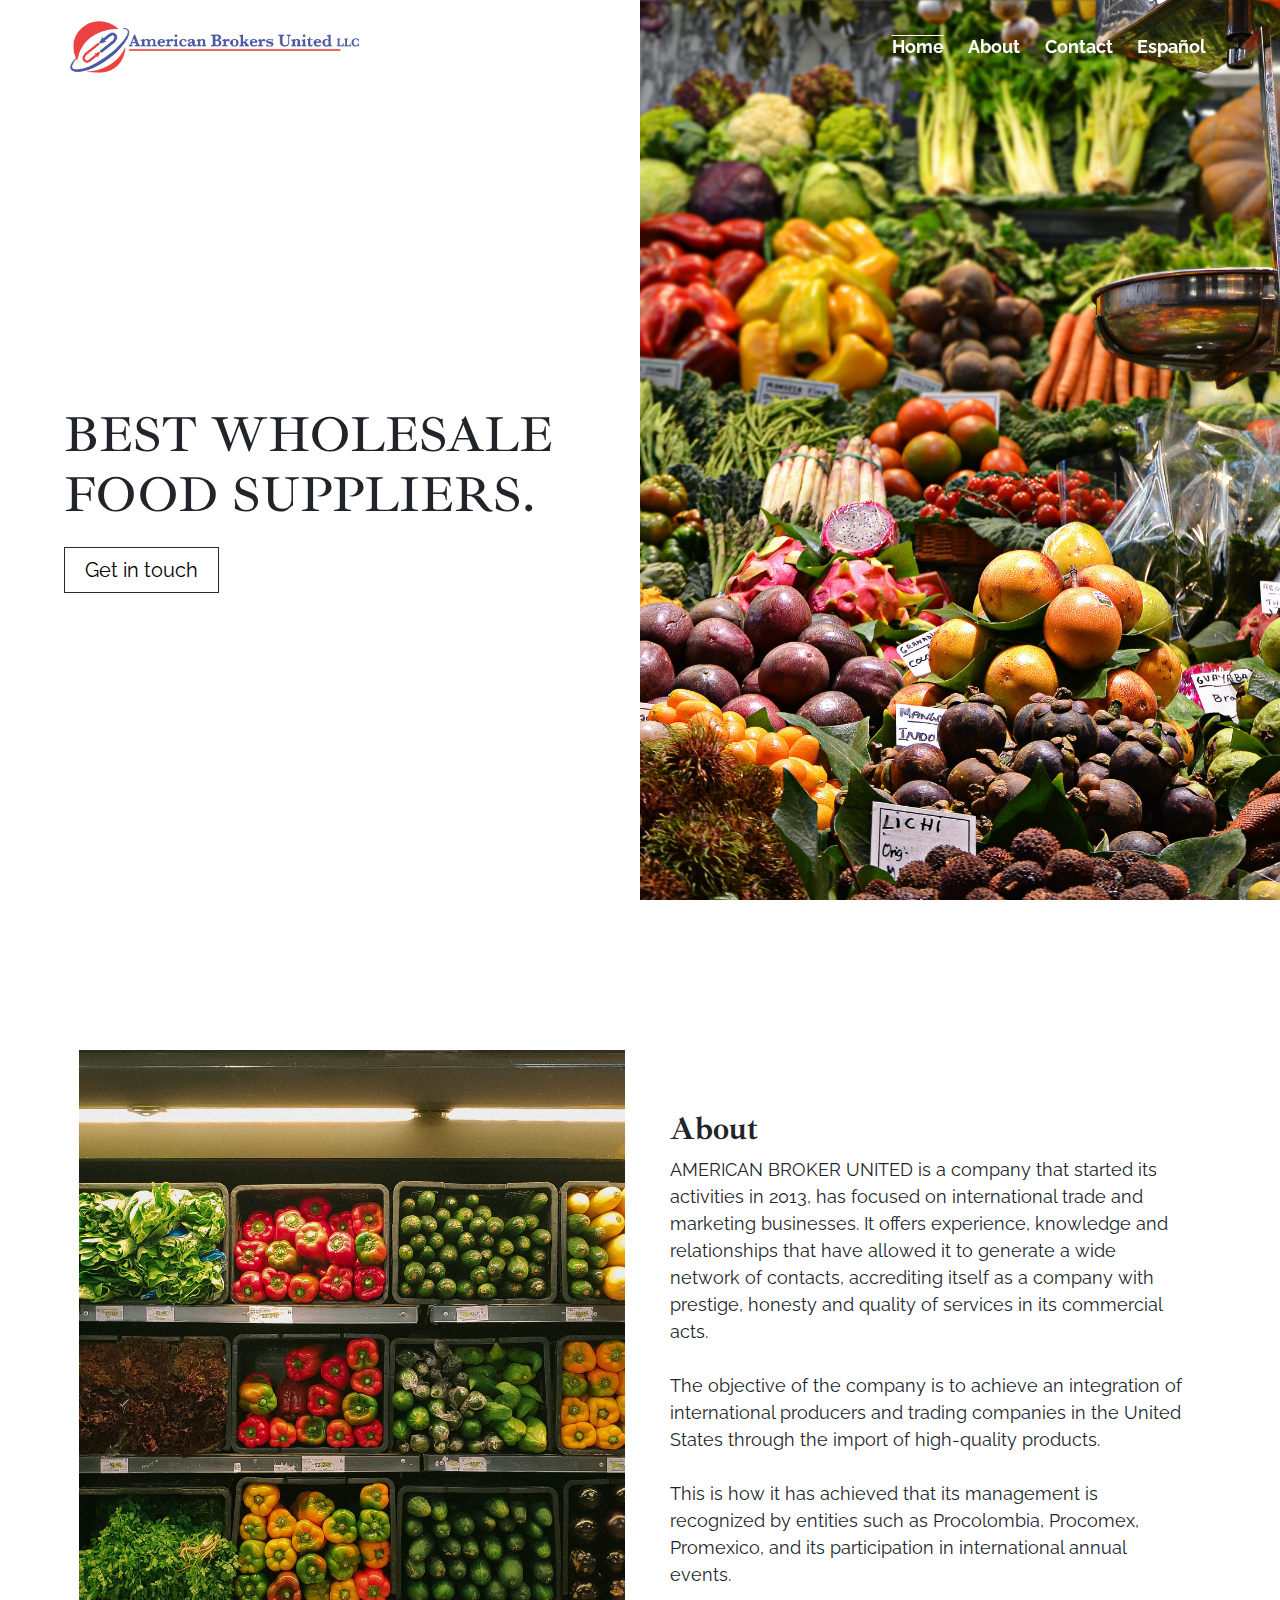
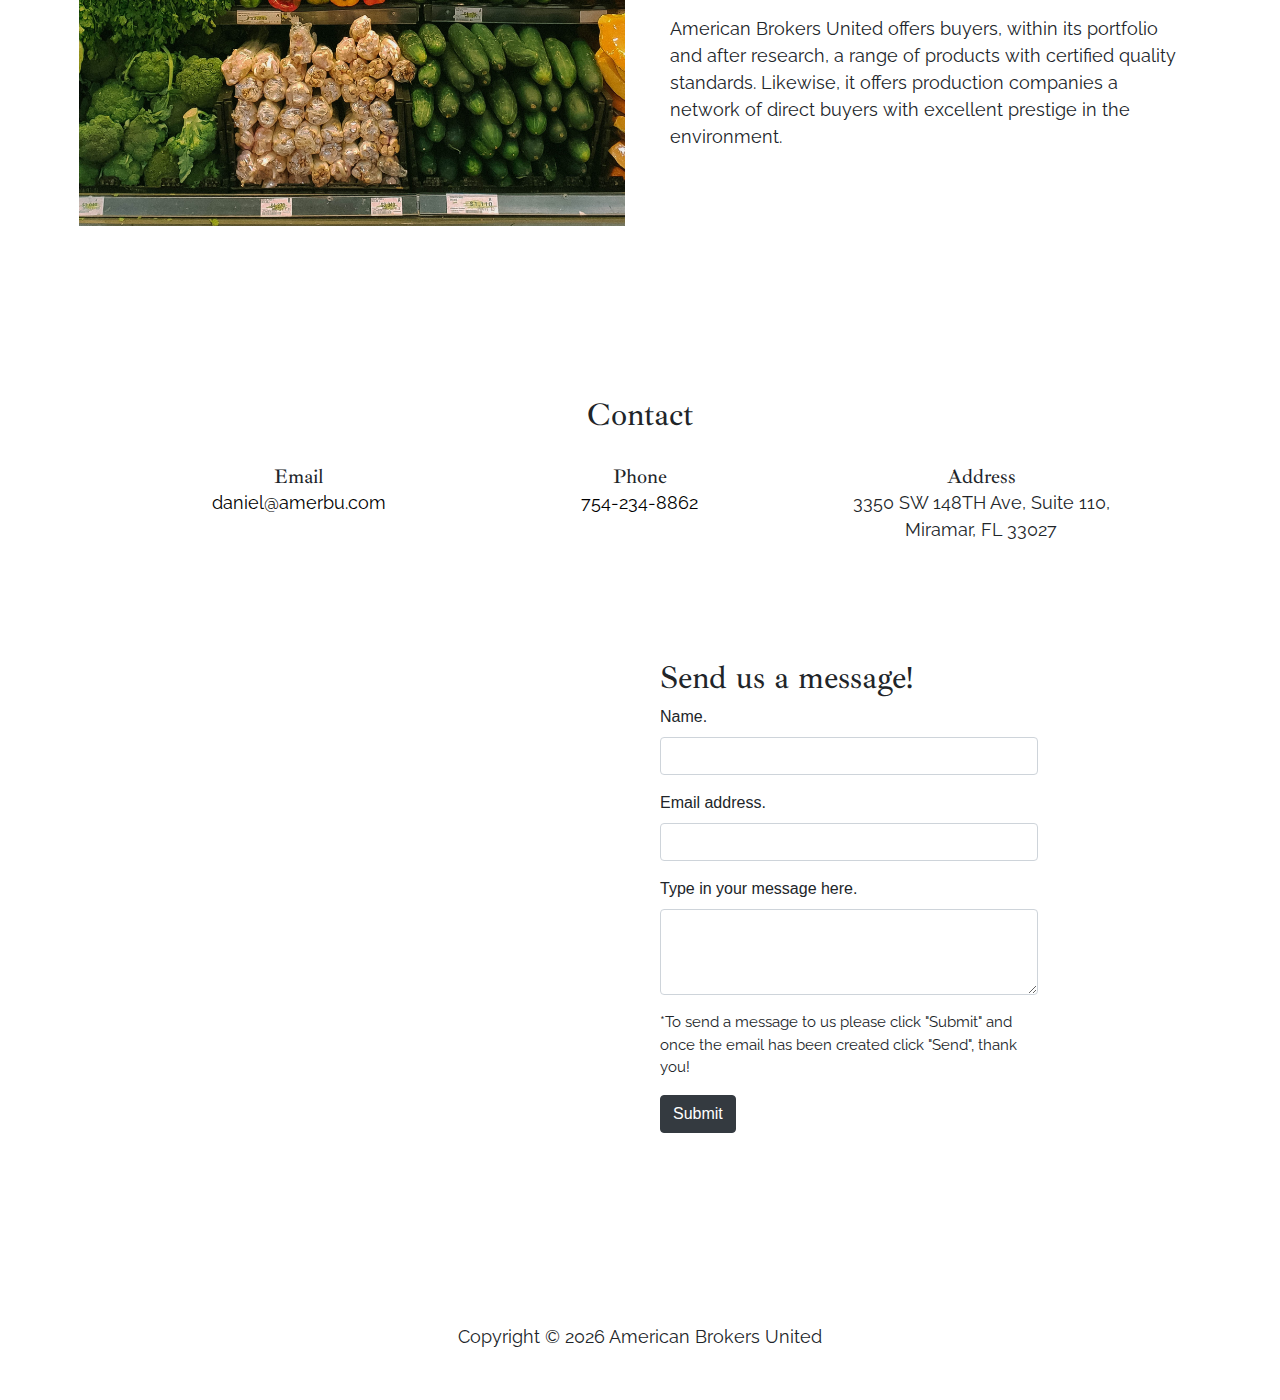
<file: index.html>
<!DOCTYPE html>
<html lang="en">
  <head>
    <!-- Required meta tags -->
    <meta charset="utf-8" />
    <meta name="viewport" content="width=device-width, initial-scale=1, shrink-to-fit=no" />

    <!-- Bootstrap CSS -->
    <link
      rel="stylesheet"
      href="https://stackpath.bootstrapcdn.com/bootstrap/4.4.1/css/bootstrap.min.css"
      integrity="sha384-Vkoo8x4CGsO3+Hhxv8T/Q5PaXtkKtu6ug5TOeNV6gBiFeWPGFN9MuhOf23Q9Ifjh"
      crossorigin="anonymous"
    />

    <!-- Optional CSS -->
    <link rel="stylesheet" href="assets/styles/main.css" />

    <title>American Brokers United</title>
  </head>
  <body>
    <!-- navigation starts here -->
    <nav>
      <div class="parent">
        <img src="assets/images/American_Brokers_United_Logo.png" alt="logo" />

        <div class="divider"></div>

        <div class="menu-items">
          <div class="center">
            <a class="menu-item active" href="#hero">Home</a>

            <a class="menu-item" href="#about">About</a>

            <a class="menu-item" href="#contact">Contact</a>

            <a class="menu-item" href="index.es.html">Español</a>
          </div>
        </div>

        <div class="menu-backdrop"></div>

        <div class="menu-button">
          <div class="bar top"></div>
          <div class="bar middle"></div>
          <div class="bar bottom"></div>
        </div>
      </div>
    </nav>
    <!-- navigation ends here -->

    <!-- hero section starts here -->
    <div id="hero">
      <div class="parent">
        <div class="half">
          <div class="header">
            <h1>BEST WHOLESALE FOOD SUPPLIERS.</h1>

            <a class="button" href="Tel:754-234-8862">Get in touch</a>
          </div>
        </div>

        <div class="half">
          <div class="image">
            <img src="assets/images/food_display_1.jpg" alt="" />
          </div>
        </div>
      </div>
    </div>
    <!-- hero section ends here -->

    <!-- aplications section starts here -->
    <!-- <div id="application">
      <div class="col">
        <div class="header row">
          <h2>Start Today!</h2>

          <p>
            Our flexibility and experience, as well as our sincere focus on
            customer satisfaction, have made us the choice labor provider for
            numerous well-known companies.
          </p>
        </div>

        <div class="wrapper row">
          <div class="item col-lg-4">
            <img
              src="https://ucarecdn.com/b28c2bde-d9c7-4fa5-926f-c1394948f968/maninbrown.jpg"
              alt=""
            />

            <a
              class="button"
              href="http://workforcebrokers.com/warehousing_multistep_form.php"
              target="_blank"
            >
              Apply for a job.
            </a>
          </div>

          <div class="item col-lg-4">
            <img
              src="https://ucarecdn.com/986c4a35-7eb5-46c7-9a01-ec18f6f53d84/peopleseated.jpg"
              alt=""
            />

            <a
              class="button"
              href="http://workforcebrokers.com/warehousing_request_form.php"
              target="_blank"
            >
              Get a quote.
            </a>
          </div>
        </div>
      </div>
    </div> -->
    <!-- aplications section ends here -->

    <!-- about section starts here -->
    <div id="about">
      <div class="row">
        <div class="image col-lg-6 col-sm-8">
          <img src="assets/images/food_display_3.jpg" alt="" />
        </div>

        <div class="text col-lg-6 col-sm-8">
          <h2>About</h2>

          <p>
            AMERICAN BROKER UNITED is a company that started its activities in 2013, has focused on international trade and marketing businesses. It offers
            experience, knowledge and relationships that have allowed it to generate a wide network of contacts, accrediting itself as a company with prestige,
            honesty and quality of services in its commercial acts. <br /><br />
            The objective of the company is to achieve an integration of international producers and trading companies in the United States through the import
            of high-quality products. <br /><br />
            This is how it has achieved that its management is recognized by entities such as Procolombia, Procomex, Promexico, and its participation in
            international annual events. <br /><br />
            American Brokers United offers buyers, within its portfolio and after research, a range of products with certified quality standards. Likewise, it
            offers production companies a network of direct buyers with excellent prestige in the environment.
          </p>
        </div>
      </div>
    </div>
    <!-- about section ends here -->

    <!-- cta section starts here -->
    <!-- <div id="cta">
      <h2>
        Our flexibility and experience, as well as our sincere focus on customer
        satisfaction, have made us the choice labor provider for numerous
        well-known companies.
      </h2>

      <a class="button" href="#contact"> Get in touch! </a>
    </div> -->
    <!-- cta section starts here -->

    <!-- contact section starts here -->
    <div id="contact">
      <div class="col">
        <div class="header row">
          <h2>Contact</h2>
        </div>

        <div class="info row">
          <div class="col-lg-4 col-sm-8">
            <h3>Email</h3>
            <a
              href="mailto:daniel@amerbu.com
            "
              >daniel@amerbu.com
            </a>
          </div>

          <div class="col-lg-4 col-sm-8">
            <h3>Phone</h3>
            <a href="tel:754-234-8862">754-234-8862</a>
          </div>

          <div class="col-lg-4 col-sm-8">
            <h3>Address</h3>
            <p>3350 SW 148TH Ave, Suite 110, Miramar, FL 33027</p>
          </div>
        </div>

        <div class="row">
          <div class="map col-lg-6">
            <iframe
              src="https://www.google.com/maps/embed?pb=!1m18!1m12!1m3!1d3586.7285831823465!2d-80.34755562372477!3d25.97694039967621!2m3!1f0!2f0!3f0!3m2!1i1024!2i768!4f13.1!3m3!1m2!1s0x88d9a46abf560515%3A0x45b4c12c2d3e553a!2s3350%20SW%20148th%20Ave%20Suit%20110%2C%20Miramar%2C%20FL%2033027!5e0!3m2!1sen!2sus!4v1685573606540!5m2!1sen!2sus"
              width="600"
              height="450"
              frameborder="0"
              style="border: 0"
              allowfullscreen=""
              aria-hidden="false"
              tabindex="0"
            ></iframe>
          </div>
          <div class="form col-lg-6">
            <h2>Send us a message!</h2>

            <form action="mailto:daniel@amerbu.com?subject=Website Form Submission" method="post" enctype="text/plain">
              <div class="form-row form-group">
                <div class="col">
                  <label>Name.</label>
                  <input type="text" name="Name" class="form-control" required />
                </div>
              </div>
              <div class="form-group">
                <label for="exampleInputEmail1">Email address.</label>
                <input type="email" name="Email" class="form-control" id="exampleInputEmail1" aria-describedby="emailHelp" required />
              </div>
              <div class="form-group">
                <label for="exampleFormControlTextarea1">Type in your message here.</label>
                <textarea class="form-control" name="Message" id="exampleFormControlTextarea1" rows="3" required></textarea>
              </div>
              <p style="font-size: 15px; width: 100%">
                *To send a message to us please click "Submit" and once the email has been created click "Send", thank you!
              </p>
              <button type="submit" class="btn btn-dark">Submit</button>
            </form>
          </div>
        </div>
      </div>
    </div>
    <!-- contact section ends here -->

    <!-- footer section starts here -->
    <footer>
      <p>Copyright &copy; <span id="footer-year">2020</span> American Brokers United</p>
    </footer>
    <!-- footer section ends here -->

    <!-- jQuery first, then Popper.js, then Bootstrap JS -->
    <script
      src="https://code.jquery.com/jquery-3.4.1.slim.min.js"
      integrity="sha384-J6qa4849blE2+poT4WnyKhv5vZF5SrPo0iEjwBvKU7imGFAV0wwj1yYfoRSJoZ+n"
      crossorigin="anonymous"
    ></script>
    <script
      src="https://cdn.jsdelivr.net/npm/popper.js@1.16.0/dist/umd/popper.min.js"
      integrity="sha384-Q6E9RHvbIyZFJoft+2mJbHaEWldlvI9IOYy5n3zV9zzTtmI3UksdQRVvoxMfooAo"
      crossorigin="anonymous"
    ></script>
    <script
      src="https://stackpath.bootstrapcdn.com/bootstrap/4.4.1/js/bootstrap.min.js"
      integrity="sha384-wfSDF2E50Y2D1uUdj0O3uMBJnjuUD4Ih7YwaYd1iqfktj0Uod8GCExl3Og8ifwB6"
      crossorigin="anonymous"
    ></script>

    <!-- Optional JavaScript -->
    <script type="text/javascript" src="assets/javascript/master.js"></script>

    <script>
      document.addEventListener('DOMContentLoaded', () => {
        document.querySelector('#footer-year').innerText = new Date().getFullYear()
      })
    </script>
  </body>
</html>
</file>
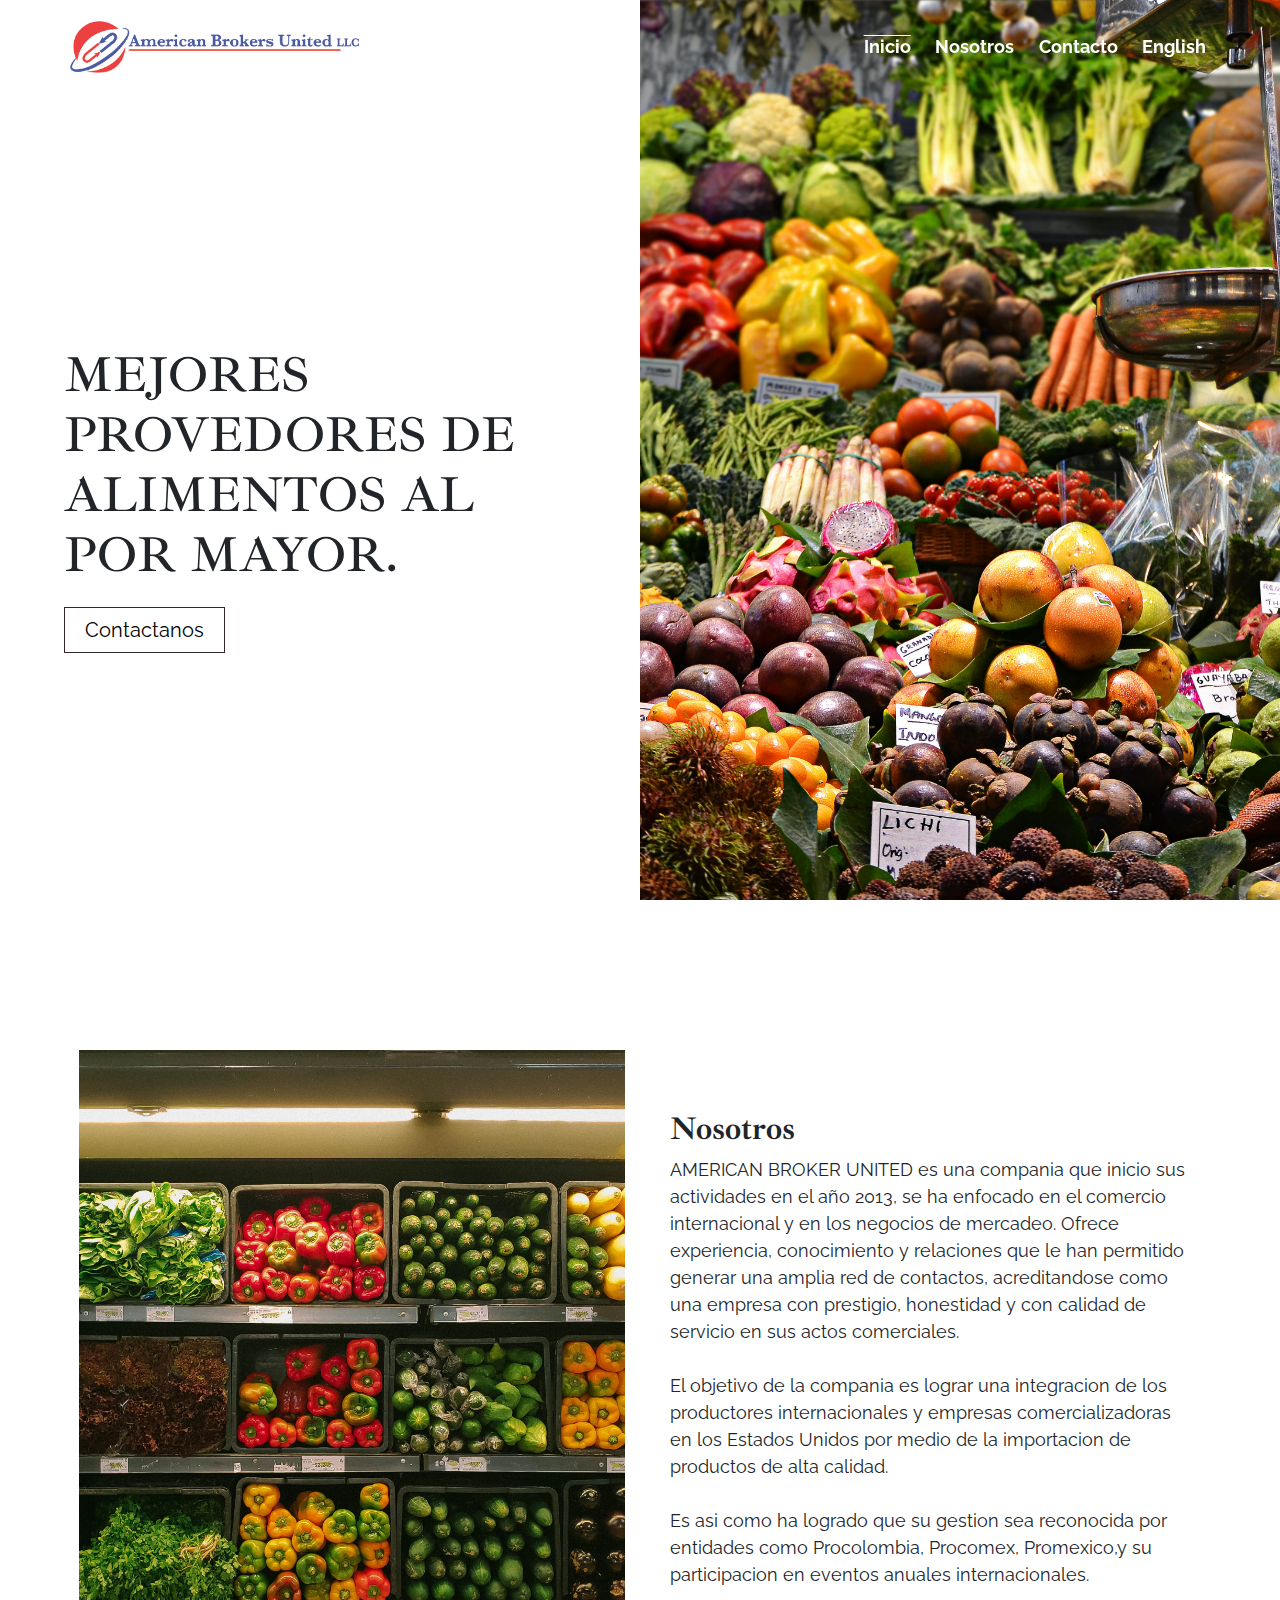
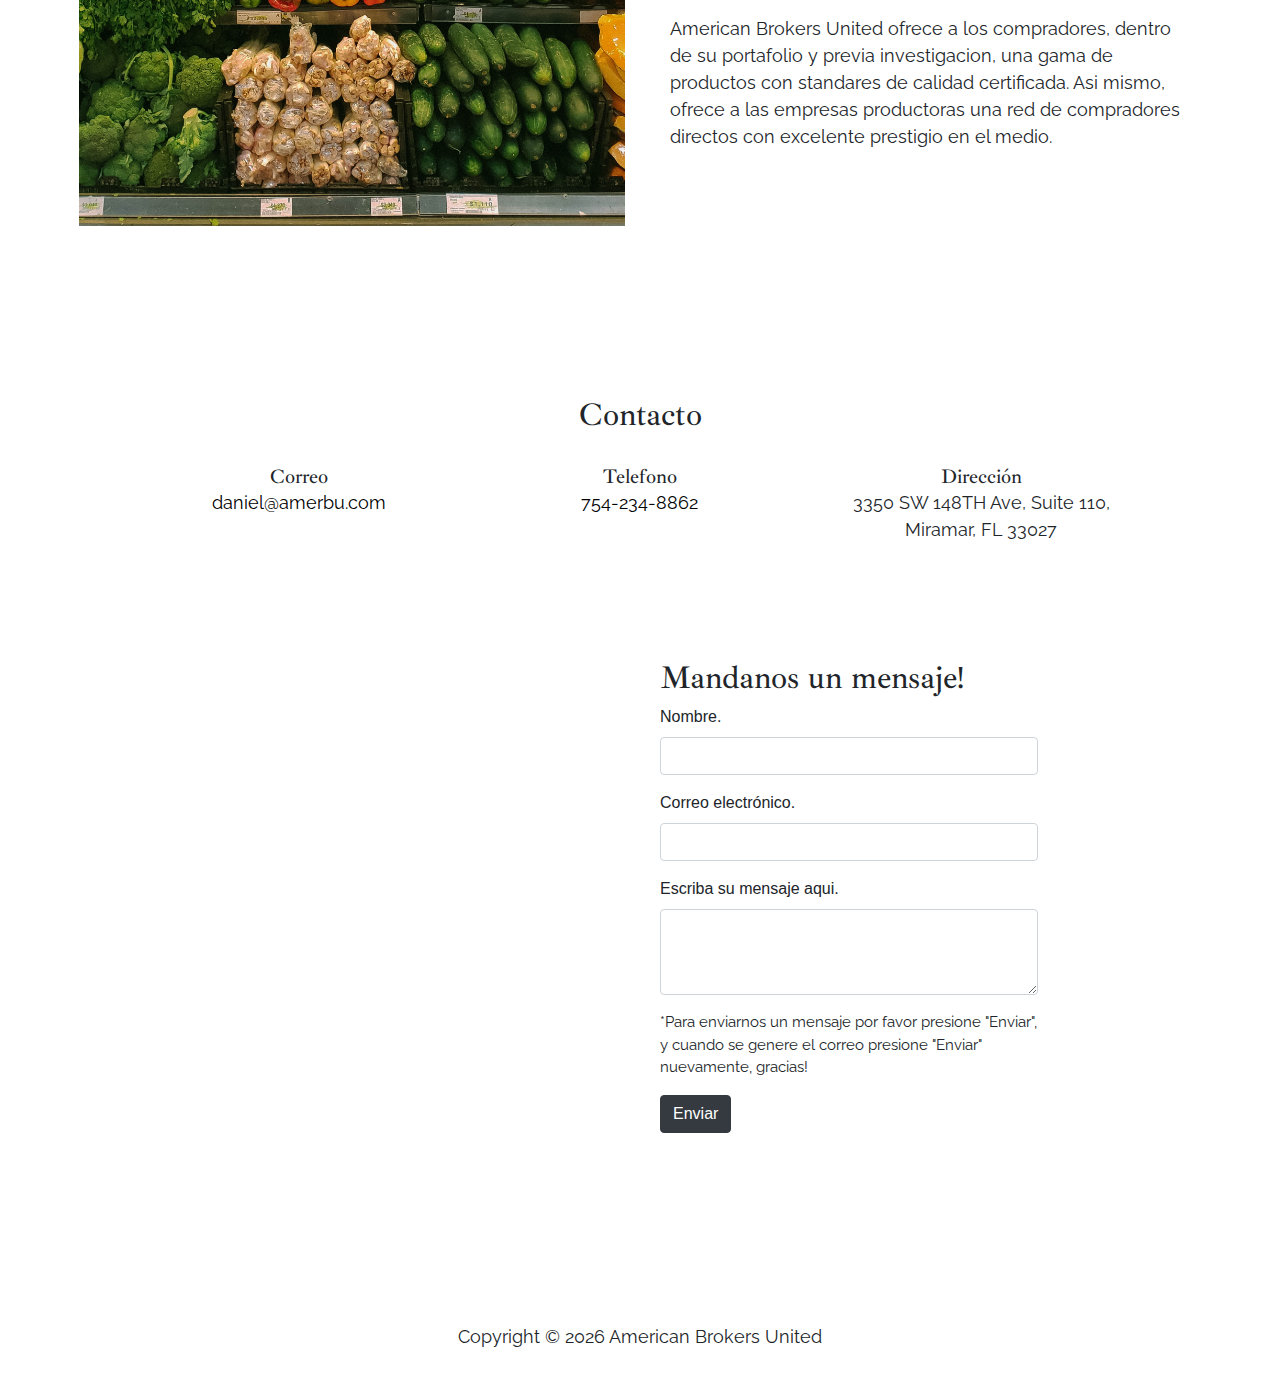
<file: index.es.html>
<!DOCTYPE html>
<html lang="es">
  <head>
    <!-- Required meta tags -->
    <meta charset="utf-8" />
    <meta name="viewport" content="width=device-width, initial-scale=1, shrink-to-fit=no" />

    <!-- Bootstrap CSS -->
    <link
      rel="stylesheet"
      href="https://stackpath.bootstrapcdn.com/bootstrap/4.4.1/css/bootstrap.min.css"
      integrity="sha384-Vkoo8x4CGsO3+Hhxv8T/Q5PaXtkKtu6ug5TOeNV6gBiFeWPGFN9MuhOf23Q9Ifjh"
      crossorigin="anonymous"
    />

    <!-- Optional CSS -->
    <link rel="stylesheet" href="assets/styles/main.css" />

    <title>American Brokers United</title>
  </head>
  <body>
    <!-- navigation starts here -->
    <nav>
      <div class="parent">
        <img src="assets/images/American_Brokers_United_Logo.png" alt="logo" />

        <div class="divider"></div>

        <div class="menu-items">
          <div class="center">
            <a class="menu-item active" href="#hero">Inicio</a>

            <a class="menu-item" href="#about">Nosotros</a>

            <a class="menu-item" href="#contact">Contacto</a>

            <a class="menu-item" href="index.html">English</a>
          </div>
        </div>

        <div class="menu-backdrop"></div>

        <div class="menu-button">
          <div class="bar top"></div>
          <div class="bar middle"></div>
          <div class="bar bottom"></div>
        </div>
      </div>
    </nav>
    <!-- navigation ends here -->

    <!-- hero section starts here -->
    <div id="hero">
      <div class="parent">
        <div class="half">
          <div class="header">
            <h1>MEJORES PROVEDORES DE ALIMENTOS AL POR MAYOR.</h1>

            <a class="button" href="Tel:754-234-8862">Contactanos</a>
          </div>
        </div>

        <div class="half">
          <div class="image">
            <img src="assets/images/food_display_1.jpg" alt="" />
          </div>
        </div>
      </div>
    </div>
    <!-- hero section ends here -->

    <!-- aplications section starts here -->
    <!-- <div id="application">
      <div class="col">
        <div class="header row">
          <h2>Start Today!</h2>

          <p>
            Our flexibility and experience, as well as our sincere focus on
            customer satisfaction, have made us the choice labor provider for
            numerous well-known companies.
          </p>
        </div>

        <div class="wrapper row">
          <div class="item col-lg-4">
            <img
              src="https://ucarecdn.com/b28c2bde-d9c7-4fa5-926f-c1394948f968/maninbrown.jpg"
              alt=""
            />

            <a
              class="button"
              href="http://workforcebrokers.com/warehousing_multistep_form.php"
              target="_blank"
            >
              Apply for a job.
            </a>
          </div>

          <div class="item col-lg-4">
            <img
              src="https://ucarecdn.com/986c4a35-7eb5-46c7-9a01-ec18f6f53d84/peopleseated.jpg"
              alt=""
            />

            <a
              class="button"
              href="http://workforcebrokers.com/warehousing_request_form.php"
              target="_blank"
            >
              Get a quote.
            </a>
          </div>
        </div>
      </div>
    </div> -->
    <!-- aplications section ends here -->

    <!-- about section starts here -->
    <div id="about">
      <div class="row">
        <div class="image col-lg-6 col-sm-8">
          <img src="assets/images/food_display_3.jpg" alt="" />
        </div>

        <div class="text col-lg-6 col-sm-8">
          <h2>Nosotros</h2>

          <p>
            AMERICAN BROKER UNITED es una compania que inicio sus actividades en el año 2013, se ha enfocado en el comercio internacional y en los negocios de
            mercadeo. Ofrece experiencia, conocimiento y relaciones que le han permitido generar una amplia red de contactos, acreditandose como una empresa con
            prestigio, honestidad y con calidad de servicio en sus actos comerciales. <br /><br />
            El objetivo de la compania es lograr una integracion de los productores internacionales y empresas comercializadoras en los Estados Unidos por medio
            de la importacion de productos de alta calidad.<br /><br />
            Es asi como ha logrado que su gestion sea reconocida por entidades como Procolombia, Procomex, Promexico,y su participacion en eventos anuales
            internacionales. <br /><br />American Brokers United ofrece a los compradores, dentro de su portafolio y previa investigacion, una gama de productos
            con standares de calidad certificada. Asi mismo, ofrece a las empresas productoras una red de compradores directos con excelente prestigio en el
            medio.
          </p>
        </div>
      </div>
    </div>
    <!-- about section ends here -->

    <!-- cta section starts here -->
    <!-- <div id="cta">
      <h2>
        Our flexibility and experience, as well as our sincere focus on customer
        satisfaction, have made us the choice labor provider for numerous
        well-known companies.
      </h2>

      <a class="button" href="#contact"> Get in touch! </a>
    </div> -->
    <!-- cta section starts here -->

    <!-- contact section starts here -->
    <div id="contact">
      <div class="col">
        <div class="header row">
          <h2>Contacto</h2>
        </div>

        <div class="info row">
          <div class="col-lg-4 col-sm-8">
            <h3>Correo</h3>
            <a
              href="mailto:daniel@amerbu.com
            "
              >daniel@amerbu.com
            </a>
          </div>

          <div class="col-lg-4 col-sm-8">
            <h3>Telefono</h3>
            <a href="tel:754-234-8862">754-234-8862</a>
          </div>

          <div class="col-lg-4 col-sm-8">
            <h3>Dirección</h3>
            <p>3350 SW 148TH Ave, Suite 110, Miramar, FL 33027</p>
          </div>
        </div>

        <div class="row">
          <div class="map col-lg-6">
            <iframe
              src="https://www.google.com/maps/embed?pb=!1m18!1m12!1m3!1d3586.7285831823465!2d-80.34755562372477!3d25.97694039967621!2m3!1f0!2f0!3f0!3m2!1i1024!2i768!4f13.1!3m3!1m2!1s0x88d9a46abf560515%3A0x45b4c12c2d3e553a!2s3350%20SW%20148th%20Ave%20Suit%20110%2C%20Miramar%2C%20FL%2033027!5e0!3m2!1sen!2sus!4v1685573606540!5m2!1sen!2sus"
              width="600"
              height="450"
              frameborder="0"
              style="border: 0"
              allowfullscreen=""
              aria-hidden="false"
              tabindex="0"
            ></iframe>
          </div>
          <div class="form col-lg-6">
            <h2>Mandanos un mensaje!</h2>

            <form action="mailto:daniel@amerbu.com?subject=Website Form Submission" method="post" enctype="text/plain">
              <div class="form-row form-group">
                <div class="col">
                  <label>Nombre.</label>
                  <input type="text" name="Name" class="form-control" required />
                </div>
              </div>
              <div class="form-group">
                <label for="exampleInputEmail1">Correo electrónico.</label>
                <input type="email" name="Email" class="form-control" id="exampleInputEmail1" aria-describedby="emailHelp" required />
              </div>
              <div class="form-group">
                <label for="exampleFormControlTextarea1">Escriba su mensaje aqui.</label>
                <textarea class="form-control" name="Message" id="exampleFormControlTextarea1" rows="3" required></textarea>
              </div>
              <p style="font-size: 15px; width: 100%">
                *Para enviarnos un mensaje por favor presione "Enviar", y cuando se genere el correo presione "Enviar" nuevamente, gracias!
              </p>
              <button type="submit" class="btn btn-dark">Enviar</button>
            </form>
          </div>
        </div>
      </div>
    </div>
    <!-- contact section ends here -->

    <!-- footer section starts here -->
    <footer>
      <p>Copyright &copy; <span id="footer-year">2020</span> American Brokers United</p>
    </footer>
    <!-- footer section ends here -->

    <!-- jQuery first, then Popper.js, then Bootstrap JS -->
    <script
      src="https://code.jquery.com/jquery-3.4.1.slim.min.js"
      integrity="sha384-J6qa4849blE2+poT4WnyKhv5vZF5SrPo0iEjwBvKU7imGFAV0wwj1yYfoRSJoZ+n"
      crossorigin="anonymous"
    ></script>
    <script
      src="https://cdn.jsdelivr.net/npm/popper.js@1.16.0/dist/umd/popper.min.js"
      integrity="sha384-Q6E9RHvbIyZFJoft+2mJbHaEWldlvI9IOYy5n3zV9zzTtmI3UksdQRVvoxMfooAo"
      crossorigin="anonymous"
    ></script>
    <script
      src="https://stackpath.bootstrapcdn.com/bootstrap/4.4.1/js/bootstrap.min.js"
      integrity="sha384-wfSDF2E50Y2D1uUdj0O3uMBJnjuUD4Ih7YwaYd1iqfktj0Uod8GCExl3Og8ifwB6"
      crossorigin="anonymous"
    ></script>

    <!-- Optional JavaScript -->
    <script type="text/javascript" src="assets/javascript/master.js"></script>

    <script>
      document.addEventListener('DOMContentLoaded', () => {
        document.querySelector('#footer-year').innerText = new Date().getFullYear()
      })
    </script>
  </body>
</html>
</file>
<file: assets/styles/main.css>
@import url("https://fonts.googleapis.com/css?family=Ibarra+Real+Nova|Raleway&display=swap");
html h1,
html h2,
html h3 {
  font-family: "Ibarra Real Nova", serif;
}

html a,
html a:hover {
  color: #000;
  text-decoration: none;
}

html a,
html p {
  font-family: "Raleway", sans-serif;
  font-size: 18px;
}

html img {
  -o-object-fit: cover;
     object-fit: cover;
}

html .button {
  border: 1px solid #342729;
  font-size: 20px;
  padding: 10px 20px;
  outline: none;
}

html .button:hover {
  background: #342729;
  color: #fff;
}

nav {
  position: fixed;
  width: 100%;
  z-index: 2;
}

nav .parent {
  display: -webkit-box;
  display: -ms-flexbox;
  display: flex;
  -webkit-box-align: center;
      -ms-flex-align: center;
          align-items: center;
  padding: 15px 5% 10px;
}

nav .parent img {
  width: 300px;
}

nav .parent .menu-items a {
  font-weight: bold;
  color: #fff;
}

nav .divider {
  -webkit-box-flex: 1;
      -ms-flex: 1;
          flex: 1;
}

nav .active {
  text-decoration: overline;
}

nav .button {
  padding: 5px 20px;
}

@media screen and (max-width: 768px) {
  nav .parent {
    padding: 20px 7%;
  }
  nav .parent img {
    width: 220px;
  }
  nav .menu-items {
    position: absolute;
    background-color: #cbc3b6;
    top: 0;
    right: 0;
    width: 70vw;
    height: 100vh;
    -webkit-transform: translateX(100%);
            transform: translateX(100%);
    -webkit-transition: -webkit-transform 0.2s ease-out;
    transition: -webkit-transform 0.2s ease-out;
    transition: transform 0.2s ease-out;
    transition: transform 0.2s ease-out, -webkit-transform 0.2s ease-out;
    z-index: 2;
  }
  nav .menu-items.show {
    -webkit-transform: translateX(0%);
            transform: translateX(0%);
  }
  nav .menu-items .center {
    text-align: center;
    position: absolute;
    top: 50%;
    left: 50%;
    -webkit-transform: translate(-50%, -50%);
            transform: translate(-50%, -50%);
  }
  nav .menu-items .center .menu-item {
    display: block;
    margin: 20px;
  }
  nav .menu-backdrop {
    position: absolute;
    background-color: rgba(183, 183, 183, 0.44);
    height: 100vh;
    width: 100vw;
    top: 0;
    left: 0;
    display: none;
    z-index: 1;
  }
  nav .menu-backdrop.show {
    display: block;
  }
  nav .menu-button .bar {
    width: 25px;
    height: 2px;
    background-color: #333;
    margin: 5px 0;
    border-radius: 50px;
  }
}

@media screen and (min-width: 769px) {
  nav .menu-item {
    margin: 0 10px;
  }
  nav .menu-item:hover {
    text-decoration: overline;
  }
  nav button {
    display: none;
  }
}

#hero .parent {
  display: -webkit-box;
  display: -ms-flexbox;
  display: flex;
}

#hero .parent .header h1 {
  font-size: 50px;
  margin-bottom: 30px;
}

#hero .parent .image img {
  width: 100%;
}

@media screen and (max-width: 768px) {
  #hero .parent {
    -webkit-box-orient: vertical;
    -webkit-box-direction: normal;
        -ms-flex-direction: column;
            flex-direction: column;
    padding-top: 140px;
  }
  #hero .parent .header {
    width: 80%;
    margin: auto;
    padding-bottom: 60px;
  }
  #hero .parent .image img {
    height: 600px;
  }
}

@media screen and (min-width: 769px) {
  #hero .parent .half {
    width: 50%;
    position: relative;
  }
  #hero .parent .header {
    width: 80%;
    position: absolute;
    top: 55%;
    left: 50%;
    -webkit-transform: translate(-50%, -50%);
            transform: translate(-50%, -50%);
  }
  #hero .parent .image img {
    height: 100vh;
  }
}

#application {
  padding: 150px 0;
}

#application .header {
  width: 60%;
  text-align: center;
  -webkit-box-pack: center;
      -ms-flex-pack: center;
          justify-content: center;
  margin: auto;
}

#application .header h2 {
  margin-bottom: 20px;
}

#application .header p {
  font-size: 20px;
}

#application .wrapper {
  -webkit-box-pack: center;
      -ms-flex-pack: center;
          justify-content: center;
}

#application .wrapper .item {
  margin: 50px;
  min-width: 300px;
  max-width: 445px;
}

#application .wrapper .item img {
  width: 100%;
  height: 100%;
  margin-bottom: 20px;
}

#cta {
  text-align: center;
  background: #cbc3b6;
  padding: 100px 0;
}

#cta h2 {
  width: 60%;
  margin: auto;
  margin-bottom: 50px;
}

#about {
  padding-top: 150px;
}

#about .row {
  margin: auto;
  -webkit-box-pack: center;
      -ms-flex-pack: center;
          justify-content: center;
  padding: 0 5%;
}

#about .row .image img {
  width: 100%;
  height: 100%;
}

#about .row h2 {
  font-weight: bold;
}

@media screen and (max-width: 768px) {
  #about .text {
    padding: 30px 30px 0;
  }
}

@media screen and (min-width: 769px) {
  #about .text {
    padding: 60px 30px;
  }
}

#contact {
  padding: 170px 10% 100px;
}

#contact .header {
  -webkit-box-pack: center;
      -ms-flex-pack: center;
          justify-content: center;
}

#contact .header h2 {
  margin-bottom: 20px;
}

#contact .info {
  text-align: center;
  margin-bottom: 50px;
}

#contact .info h3 {
  font-size: 20px;
  margin: 0;
}

#contact .info .col-sm-8 {
  margin: 10px auto;
}

#contact .map iframe {
  width: 100%;
  max-width: 1000px;
  height: 100%;
  min-height: 400px;
  margin: auto;
}

#contact .form {
  padding: 40px 20px;
}

#contact .form form {
  width: 80%;
}

footer {
  text-align: center;
}

footer p {
  padding: 50px 0;
  margin: 0;
}
/*# sourceMappingURL=main.css.map */
</file>
